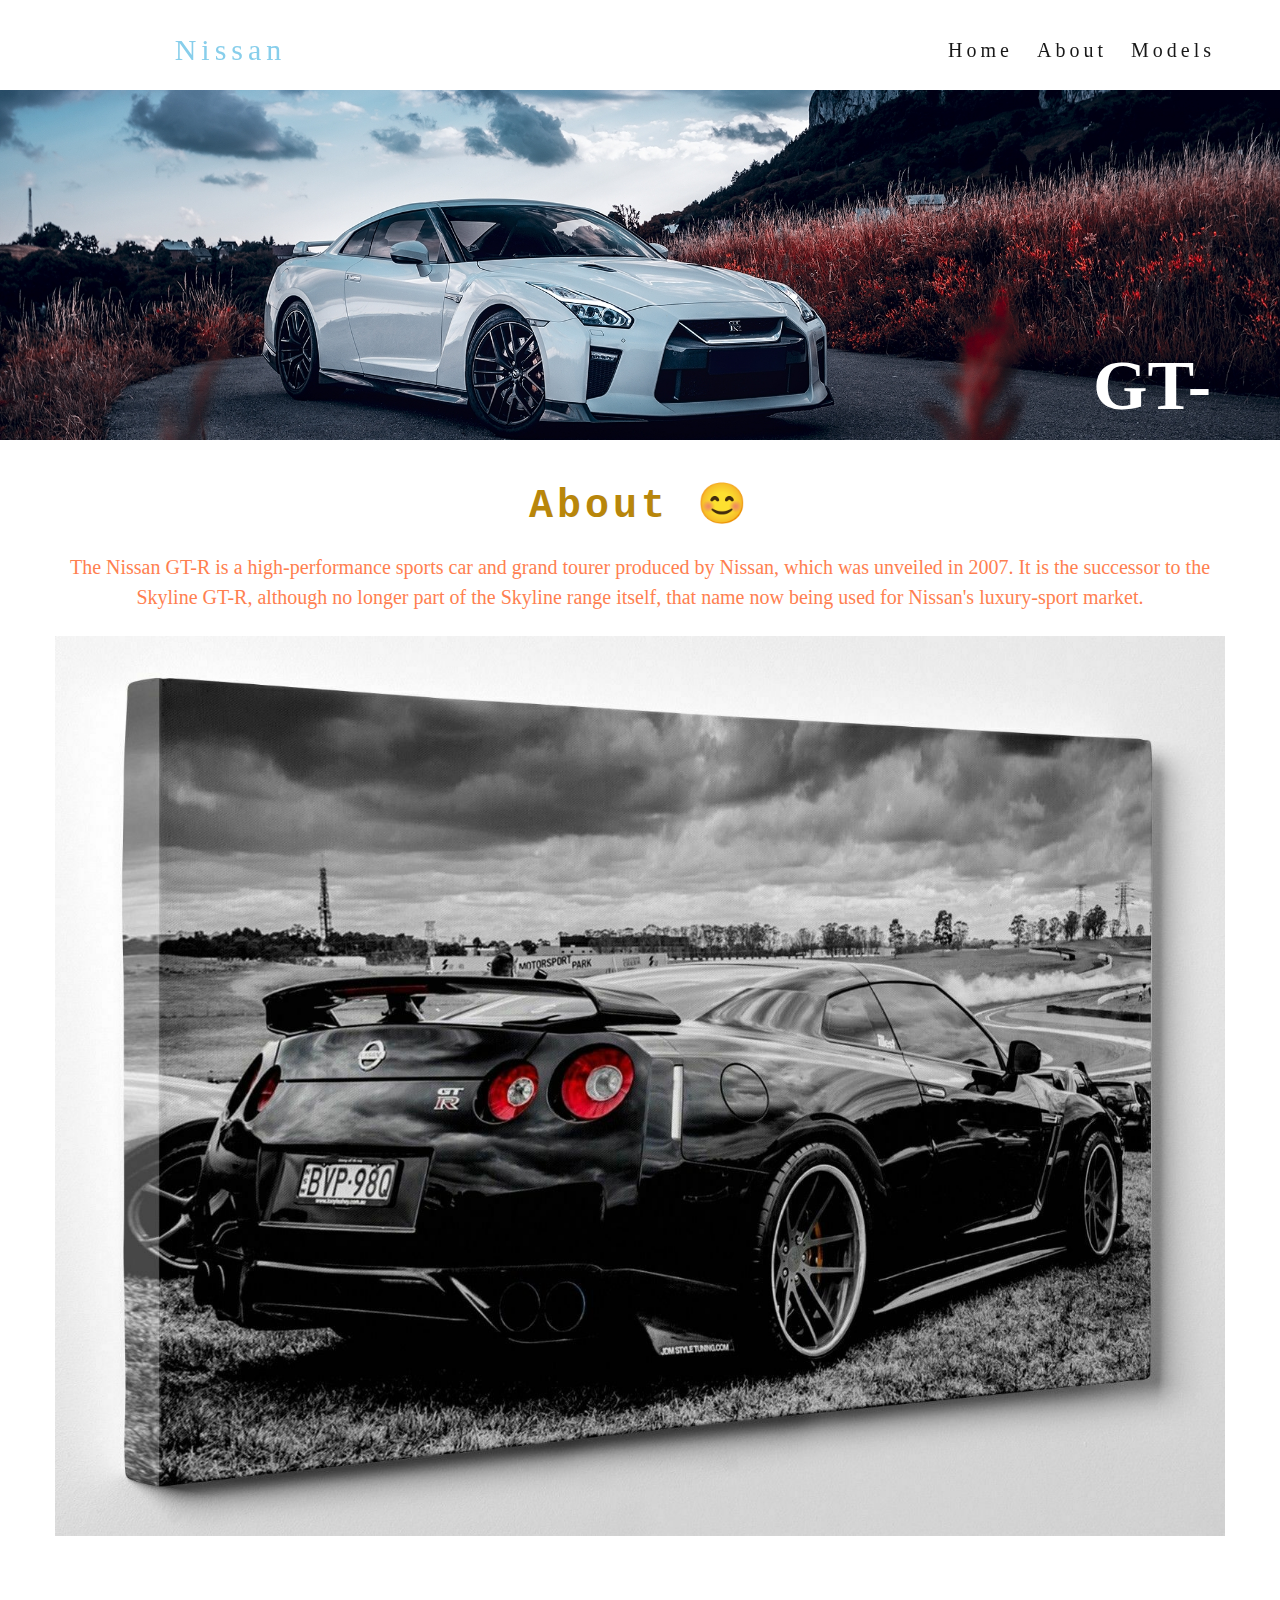
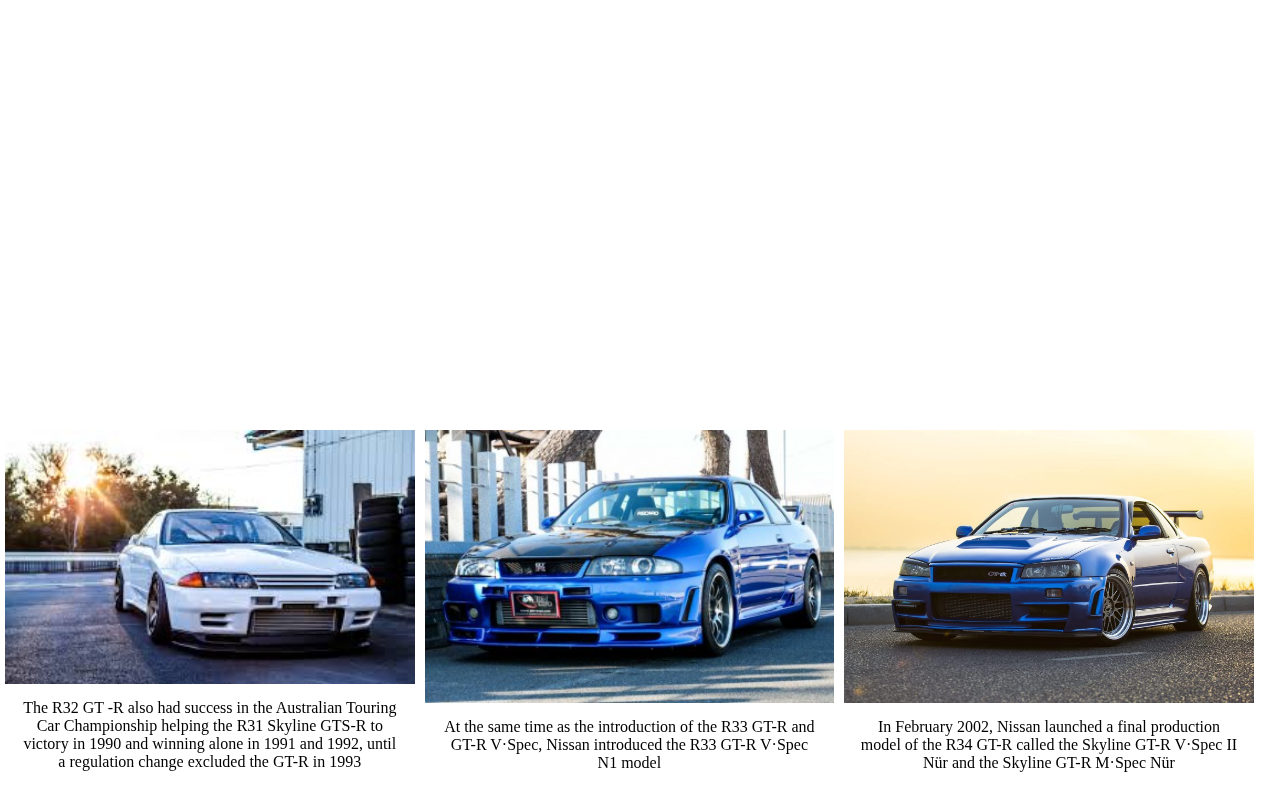
<file: Task 4/index.html>
<!DOCTYE html>
<html lang="en">
    <head>
        <title>Nissan Gtr</title>
        <meta charset="utf-8">
        <link rel="stylesheet" href="style.css">
    </head>
    <body>
        <!--Start-->
 <div class="box-area">
            <header>
                <div class="wrapper">
                    <div class="logoo">
                        <a href="#" >Nissan</a>
                    </div>
                    <nav> 
                        <a href="#">Home</a>
                        <a href="#">About</a>
                        <a href="#">Models</a>
                    </nav>
                </div>
            </header>
        <!--Start banner-->
            <div class="banner-area" id="Home">
                
                <h2>GT-R</h2>
            </div>
            <div class="About" id="About">
                <div class="wrapper">
                    <h2>About &#128522 </h2>
                    <p> The Nissan GT-R is a high-performance sports car and grand tourer produced by Nissan, which was unveiled in 2007. It is the successor to the Skyline GT-R, although no longer part of the Skyline range itself, that name now being used for Nissan's luxury-sport market.</p>
                    <img src="4car.jpg" alt="Nissan r35 gtr">
                </div>
            </div>
<!--end banner-->
        <!--start models-->
            <div class="Models" id="Models">
               
                <h1>Models of Nissan Skyline GT-R</h1>
                      

<!--
                    <div id="box">
                        <h3>Nissan R32 GT-R</h3>
                        <img src="r32.jpg" alt="R32 Gt-R" style="margin: 5%">
                   
                        
                        <p>The R32 GT -R also had success in the Australian Touring Car Championship helping the R31 Skyline GTS-R to victory in 1990 and winning alone in 1991 and 1992, until a regulation change excluded the GT-R in 1993</p>
                           
                    </div>
                  <div id="box">
                        <h3>Nissan R32 GT-R</h3>
                        <img src="r32.jpg" alt="R32 Gt-R" style="margin: 5%">
                   
                        
                        <p>The R32 GT -R also had success in the Australian Touring Car Championship helping the R31 Skyline GTS-R to victory in 1990 and winning alone in 1991 and 1992, until a regulation change excluded the GT-R in 1993</p>
                           
                    </div>

-->
<div class="gallery">
        <a target="_blank" href="img_5terre.jpg">
            <img src="r32.jpg" alt="Cinque Terre" width="600" height="400">
        </a>
    
  <div class="desc">The R32 GT -R also had success in the Australian Touring Car Championship helping the R31 Skyline GTS-R to victory in 1990 and winning alone in 1991 and 1992, until a regulation change excluded the GT-R in 1993</div>
</div>   
        <div class="gallery">
            <a target="_blank" href="img_5terre.jpg">
                <img src="5car.jpg" alt="Cinque Terre" width="600" height="400">
            </a>
  <div class="desc">At the same time as the introduction of the R33 GT-R and GT-R V·Spec, Nissan introduced the R33 GT-R V·Spec N1 model</div>
</div>    
    <div class="gallery">
            <a target="_blank" href="img_5terre.jpg">
                <img src="6car.jpg" alt="Cinque Terre" width="600" height="400">
            </a>
                <div class="desc">In February 2002, Nissan launched a final production model of the R34 GT-R called the Skyline GT-R V·Spec II Nür and the Skyline GT-R M·Spec Nür</div>
                </div>
                      </div>
        <br>
        <br>
        <br>
        <!--end models-->        
</div>
        
    </body>
</html>
</file>
<file: Task 4/style.css>
*{
    margin: 0;
    padding: 0;
    font-family:inherit;
}
body{
    text-align: center;
}
.wrapper{
    width: 1170px;
    margin: 0 auto;
}
header{
    height: 100px;
    background-color: transparent !important;
    width: 100%;
    z-index: 12;
    position: fixed;
}
.logoo{
    width: 30%;
    float: left;
    line-height: 100px;
}
.logoo a{
    text-decoration: none;
    font-size: 30px;
    font-family:fantasy;
    color:skyblue;
    letter-spacing: 5px;
}
nav{
    float:right;
    line-height: 100px;
    background-color: transparent !important;
}
nav a{
    text-decoration: none;
    font-family: fantasy;
    letter-spacing: 4px;
    font-size: 20px;
    margin: 0 10px;
    color:#181818;
    background-color: transparent;
}
.banner-area{
    width: 100%;
    height: 350px;
    position: fixed;
    top: 90px;
    background-image: url(3car.jpg);
    background-size: cover;
    background-size: cover;
    background-position: center center;
}
.banner-area h2{
    padding-top: 1%;
    padding-left: 15%;
    padding-right: 5%;
    margin-left: 70%;
    margin-top: 19%;
    font-size: 70px;
    font-family: fantasy;
    text-transform: uppercase;
    color:white;
}
.About{
    width: 100%;
    position: relative;
    top:450px;
    background: white;
    height: 1500px;
    color: darkgoldenrod;
}
.About h2{
    font-family: monospace;
    letter-spacing: 4px;
    padding-top: 30px;
    font-size: 40px;
    margin: 0;
}
.About p{
    padding: 2%  0;
    font-family:cursive;
    line-height: 30px;
    font-size: 20px;
    color: coral;
}
.About img{
    width: 100%;
    height: 60%;
  position:sticky;
}
.Models{
    width: 100%;
    position: relative;
    top:450px;
    background: white;
    height: 1500px;
 
    display: inline !important;
}
.Models h1{
    font-family: monospace;
    letter-spacing: 4px;
    padding-top: 30px;
    font-size: 40px;
    margin: 0;
       color: white;
}
/*
#box{
    background: white;
    padding: 2%;
    padding-right: 10%;
    margin: 20px;
    width:200px;
    height: auto;
    outline: 5px solid yellow;
    text-align: center;
}
#box h3{
    margin-left: 3rem ;

    color: black;
}
#box p{
    width: 100% !important;
    text-align: center !important;
    border: 1px solid red;
    color: black;
    display: block;
    font-size: 20px;

}
*/
div.gallery {
  margin: 5px;
/*  border: 1px solid #ccc;*/
  float: left;
  width: 32%;
}

div.gallery:hover {
  border: 1px solid #777;
}

div.gallery img {
  width: 100%;
  height: auto;
}

div.desc {
  padding: 15px;
  text-align: center;
}
</file>
